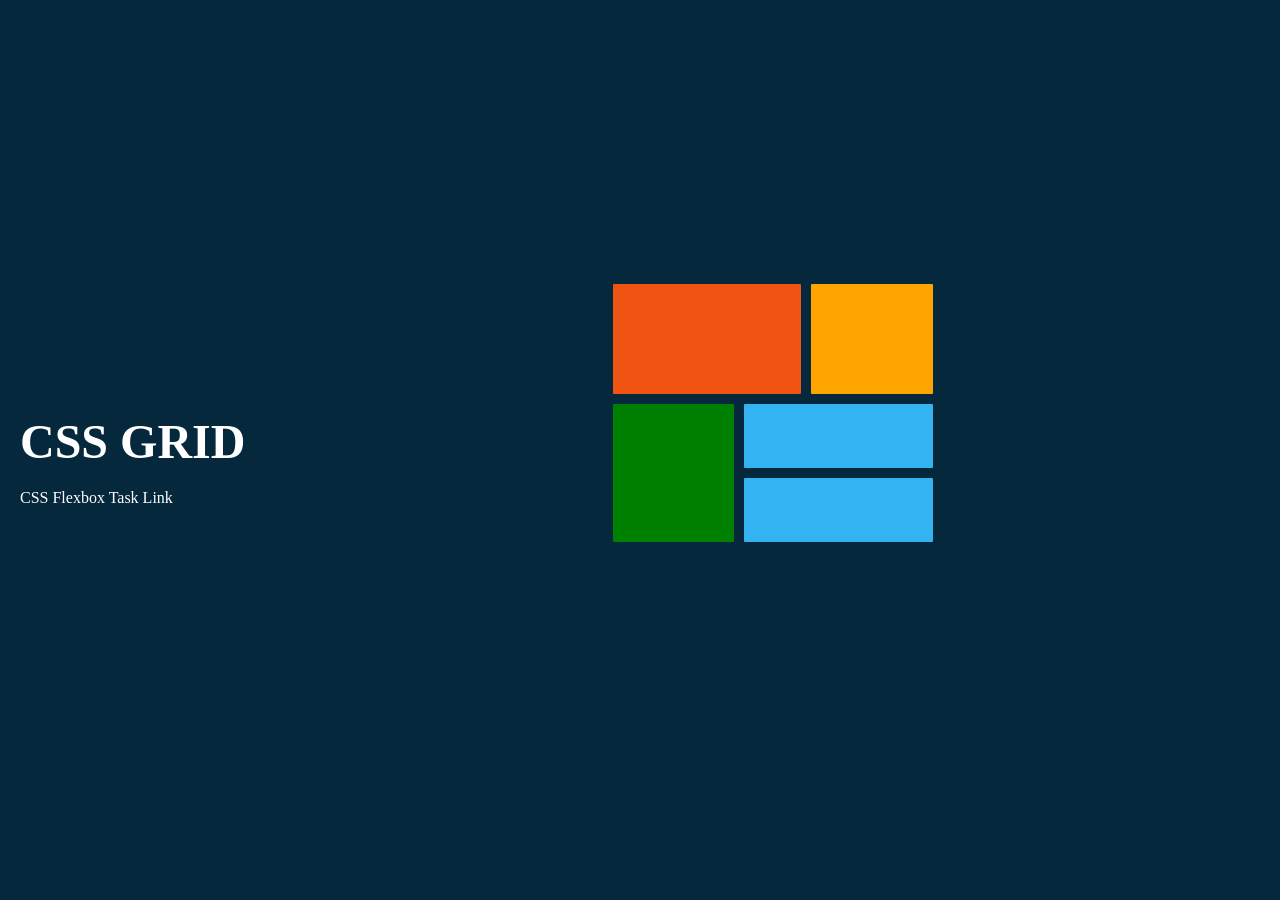
<file: index.html>
<!DOCTYPE html>
<html lang="en">
<head>
    <meta charset="UTF-8">
    <meta http-equiv="X-UA-Compatible" content="IE=edge">
    <meta name="viewport" content="width=device-width, initial-scale=1.0">
    <title>CSS Grid Layout</title>

    <link rel="icon" href="image/favicon-32x32 (1).png">
    
    <link rel="stylesheet" href="style.css">
</head>
<body>
    <header>
        <nav class="flexbox">
            <h1>CSS GRID</h1>
            <ul>
                <li><a href="https://mercyomole.github.io/css-flexbox/">CSS Flexbox Task Link</a></li>
            </ul>
        </nav>
    </header>
    <main>
        <div class="item-a" aria-rowspan="2"></div>
        <div class="yellow item-b"></div>
        <div class="yellow item-c"></div>
        <div class="item-d"></div>
        <div class="item-e"></div>
        <div class="item-f"></div>
    </main>
</body>
</html>
</file>
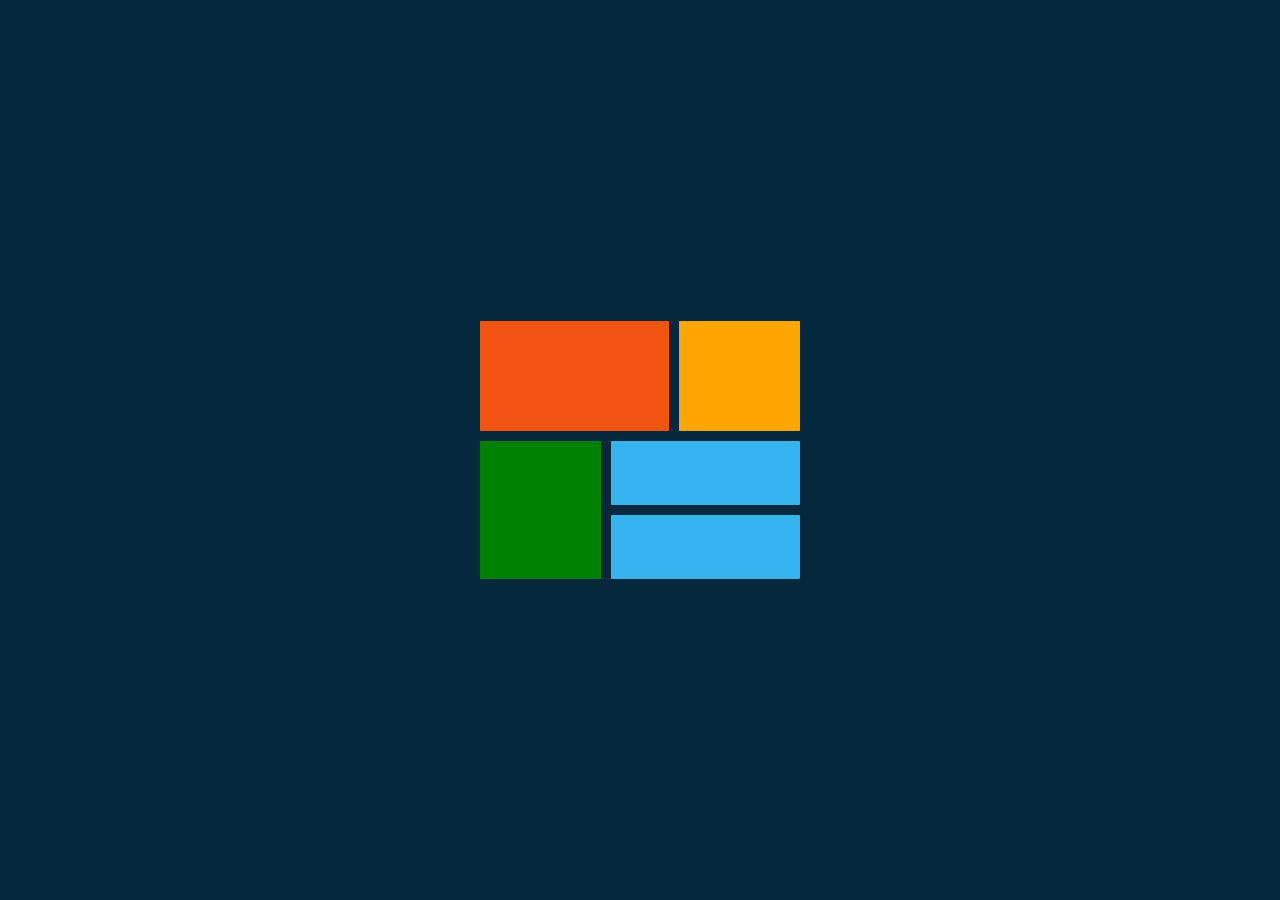
<file: grid.html>
<!DOCTYPE html>
<html lang="en">
<head>
    <meta charset="UTF-8">
    <meta http-equiv="X-UA-Compatible" content="IE=edge">
    <meta name="viewport" content="width=device-width, initial-scale=1.0">
    <title>CSS Grid Layout</title>
    <link rel="stylesheet" href="style.css">
</head>
<body>
    <main>
        <div class="item-a"></div>
        <div class="item-b"></div>
        <div class="item-c"></div>
        <div class="item-d"></div>
        <div class="item-e"></div>
    </main>
</body>
</html>
</file>
<file: style.css>
* {
    margin: 0;
    padding: 0;
}

body {
    background-color: #06283D;
    display: flex;
    place-items: center;
    height: 100vh;
}

nav {
    display: grid;
}


nav h1 {
    color: #fff;
    font-size: 3rem;
    padding: 20px;
} 

nav ul li a {
    text-decoration: none;
    color: #fff;
    padding: 20px;
}


main {
    display: grid;
    grid-template-areas: 
    'a a b'
    'a a b'
    'c d d'
    'c e e'
    ;
    gap: 10px;
    width: 25%;
    margin: auto;
    grid-template-rows: 100px;
}

main div {
    padding: 2em;
    text-align: center;
    border-radius: 1px;
}

.item-a {
    background-color: #F15412;
    grid-area: a;
}

.item-b {
    background-color: #FFA500;
    grid-area: b;
}

.item-c {
    background-color: green;
    grid-area: c;
}

.item-d {
    background-color: #34B3F1;
    grid-area: d;
}

.item-e {
    background-color: #34B3F1;
    grid-area: e;
}
</file>
